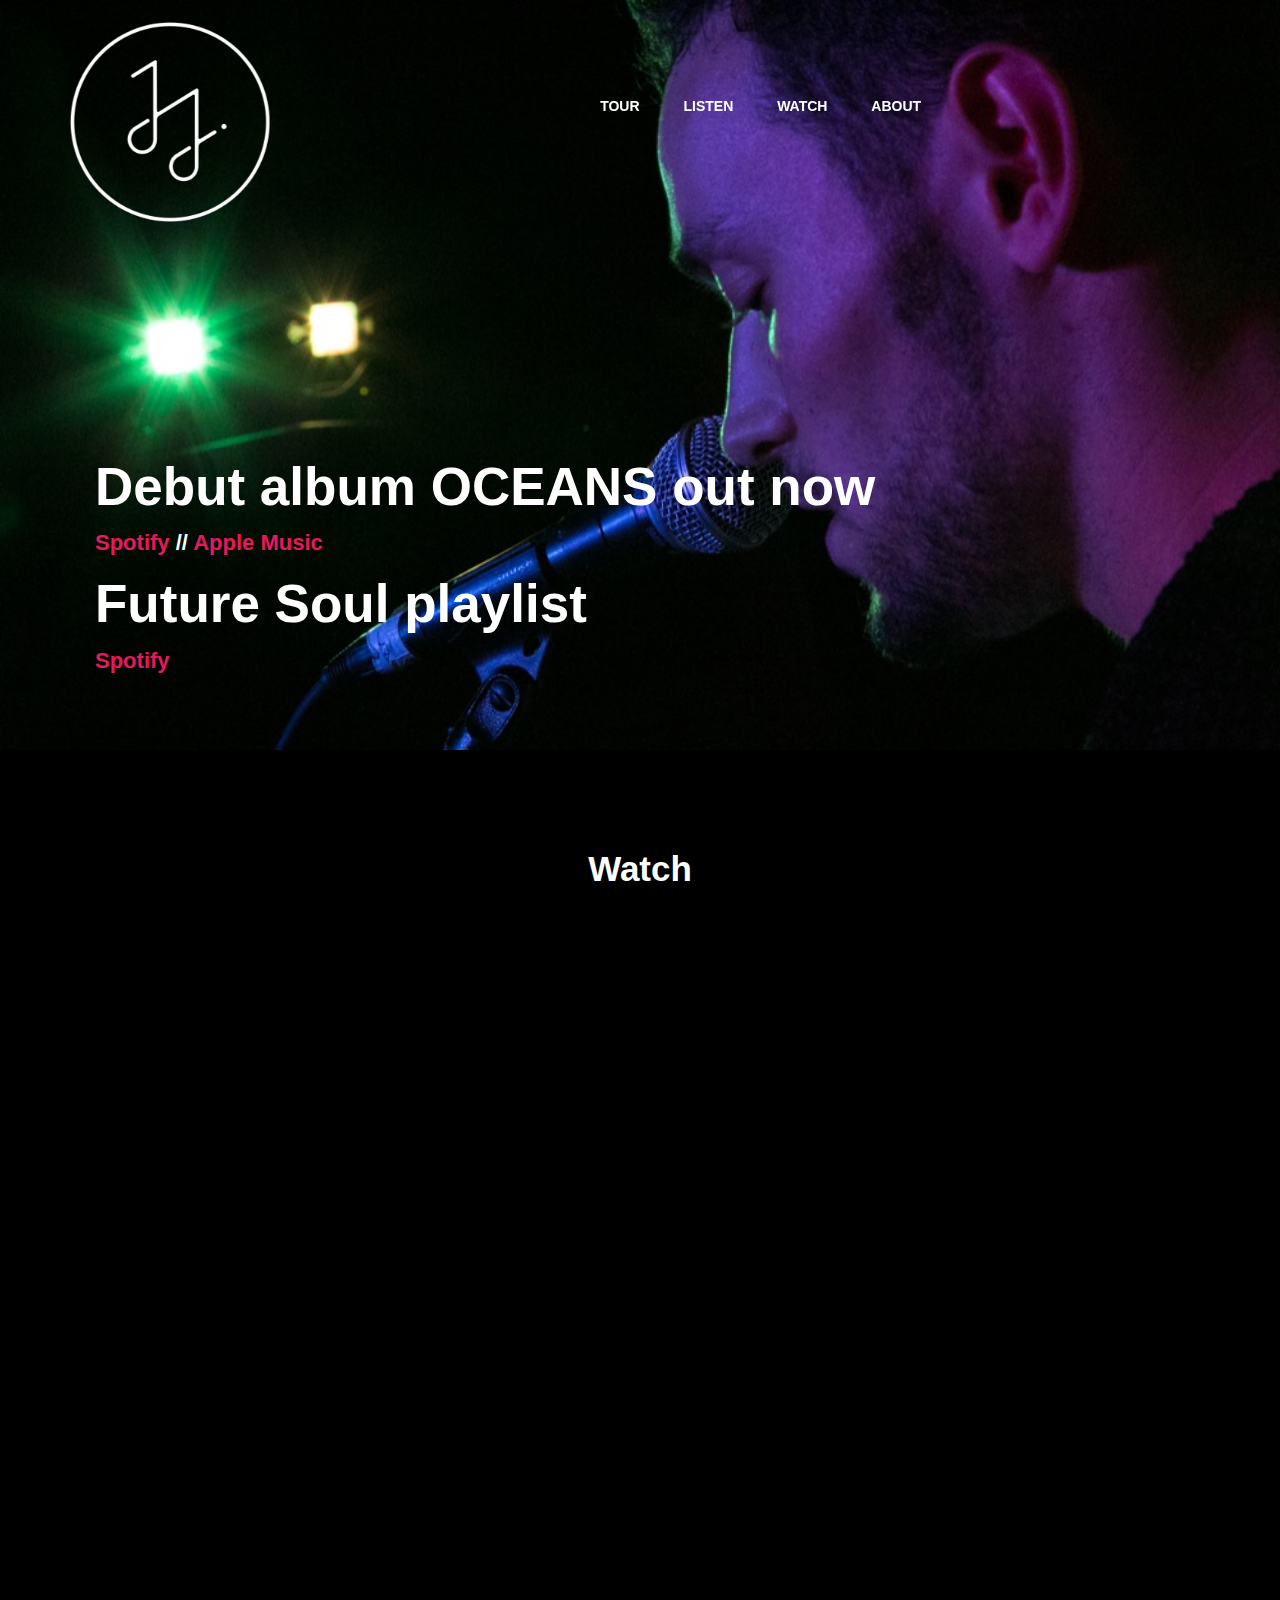
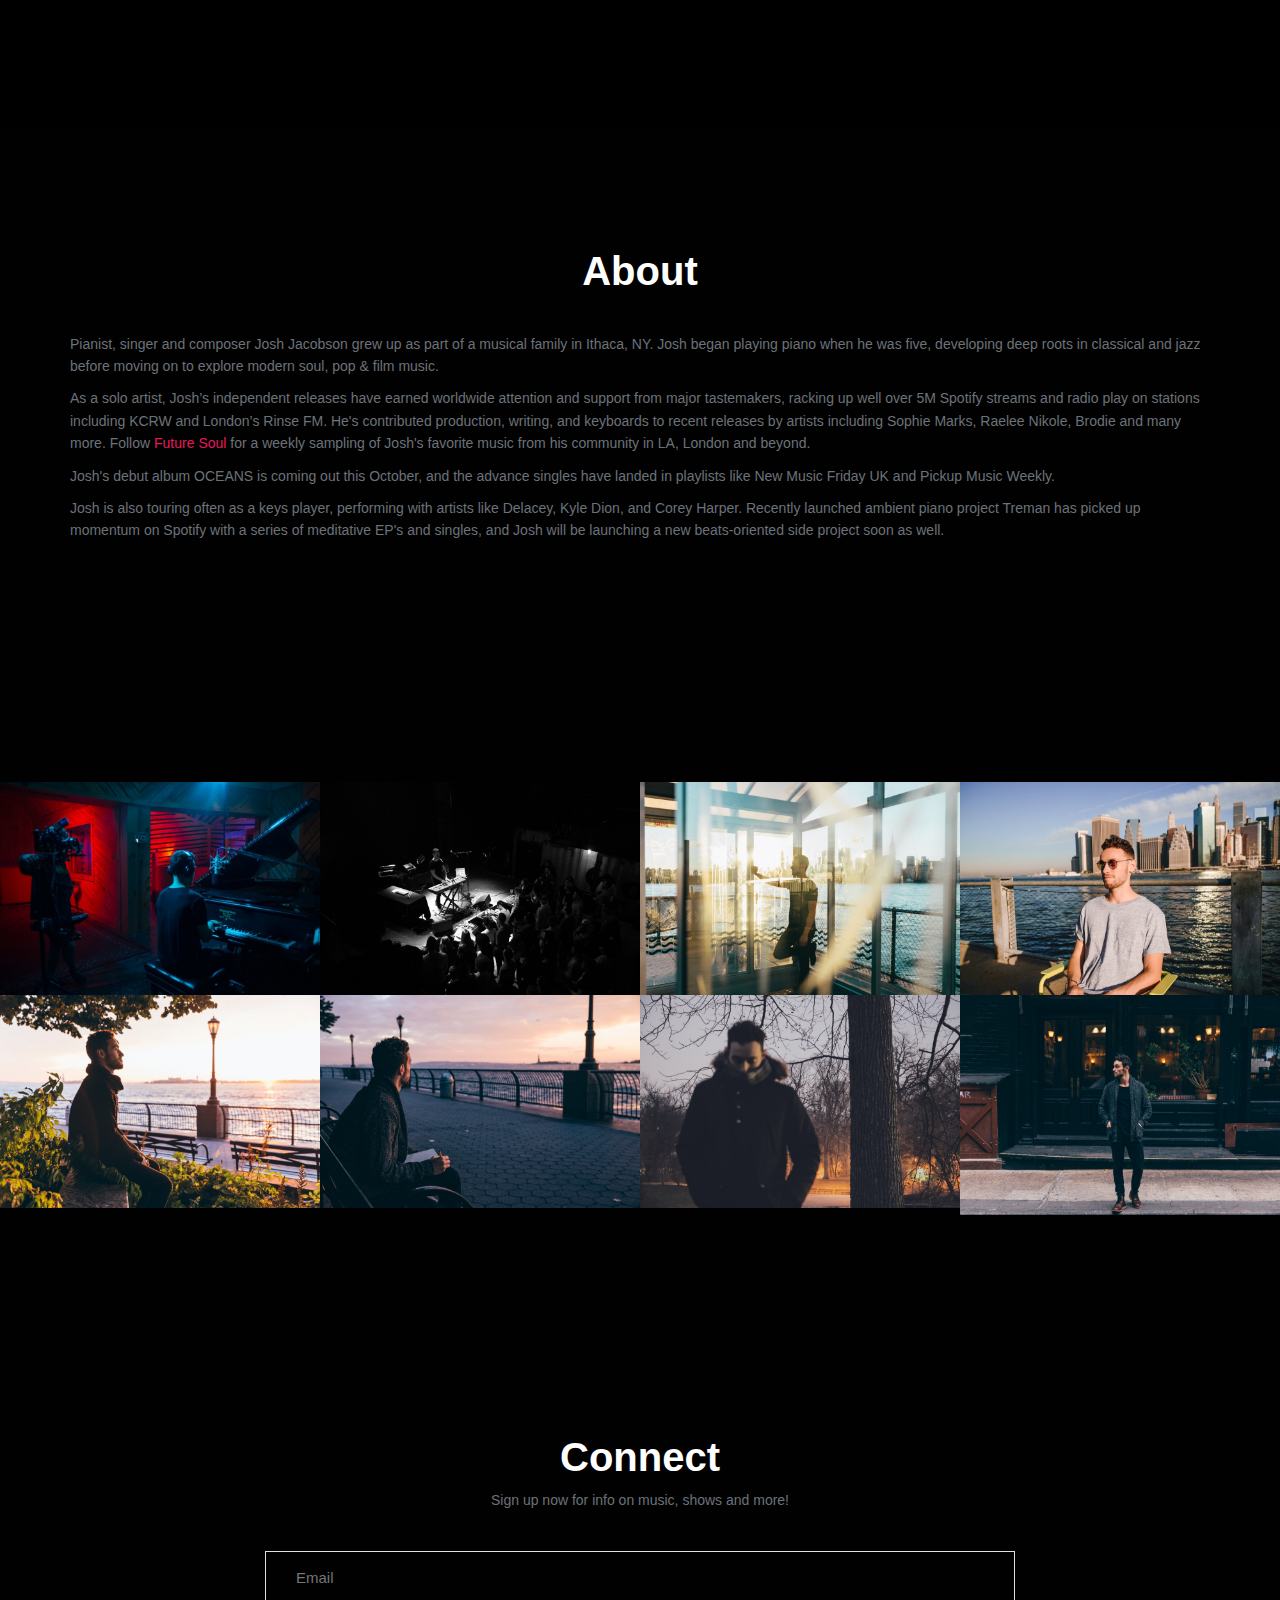
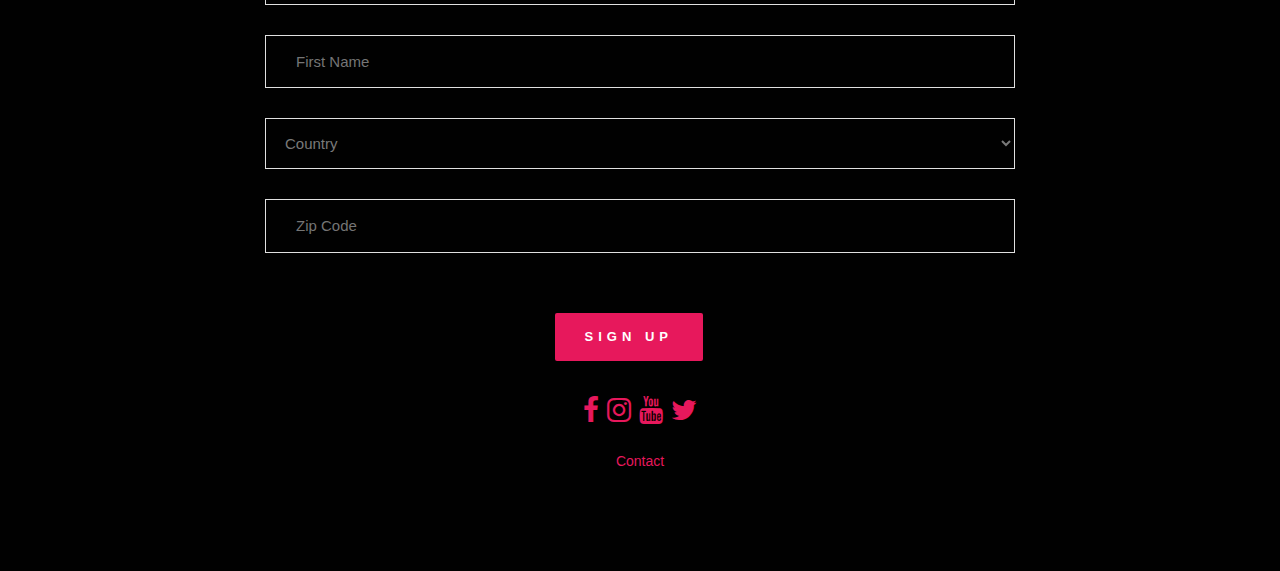
<file: index.html>
<!doctype html>
<!--[if lt IE 7]>      <html class="no-js lt-ie9 lt-ie8 lt-ie7" lang=""> <![endif]-->
<!--[if IE 7]>         <html class="no-js lt-ie9 lt-ie8" lang=""> <![endif]-->
<!--[if IE 8]>         <html class="no-js lt-ie9" lang=""> <![endif]-->
<!--[if gt IE 8]><!-->
<html class="no-js" lang="">
<!--<![endif]-->

<head>
<meta charset="utf-8">
<meta name="description" content="">
<meta name="author" content="Josh Jacobson">
<meta name="viewport" content="width=device-width, initial-scale=1">
<title>Josh Jacobson</title> <link rel="stylesheet" href="css/bootstrap.min.css">
<link rel="stylesheet" href="css/flexslider.css">
<link rel="stylesheet" href="css/jquery.fancybox.css">
<link rel="stylesheet" href="css/main.css">
<link rel="stylesheet" href="css/responsive.css">
<link rel="stylesheet" href="css/font-icon.css">
<link rel="stylesheet" href="css/animate.min.css">
<link rel="stylesheet" href="https://maxcdn.bootstrapcdn.com/font-awesome/4.4.0/css/font-awesome.min.css">
<!-- Facebook Pixel Code -->
<script>
  !function(f,b,e,v,n,t,s)
  {if(f.fbq)return;n=f.fbq=function(){n.callMethod?
  n.callMethod.apply(n,arguments):n.queue.push(arguments)};
  if(!f._fbq)f._fbq=n;n.push=n;n.loaded=!0;n.version='2.0';
  n.queue=[];t=b.createElement(e);t.async=!0;
  t.src=v;s=b.getElementsByTagName(e)[0];
  s.parentNode.insertBefore(t,s)}(window, document,'script',
  'https://connect.facebook.net/en_US/fbevents.js');
  fbq('init', '1775821562647595');
  fbq('track', 'PageView');
</script>
<noscript><img height="1" width="1" style="display:none"
  src="https://www.facebook.com/tr?id=1775821562647595&ev=PageView&noscript=1"
/></noscript>
<!-- End Facebook Pixel Code -->
</head>

<body>
<!-- header section -->
<section class="banner" role="banner" id="banner">
  <header id="header">
    <div class="header-content clearfix">
      <span class="logo"><a href="index.html"><img id="logo-image" src="images/logo.png"></a></span>
      <nav class="navigation" role="navigation">
        <ul class="primary-nav">
          <li><a href="tour.html">Tour</a></li>
          <li><a href="#banner">Listen</a></li>
          <li><a href="#watch">Watch</a></li>
          <li><a href="#about">About</a></li>
          <li><iframe align="middle" class="spotify-follow-widget" src="https://open.spotify.com/follow/1/?uri=spotify:artist:3KpCBwmIHMdBD3GzV1xNtE&size=detail&theme=dark" width="300" height="56" scrolling="no" frameborder="0" style="border:none; overflow:hidden;" allowtransparency="true"></iframe></li>
          <!-- <li><a href="http://facebook.com/joshjacobsonmusic" target="blank"><span class="icon icon-facebook"></span></a></li> -->
          <!-- <li><a href="http://twitter.com/joshjacobsongs" target="blank"><span class="icon icon-twitter"></span></a></li> -->
        </ul>
      </nav>
      <a href="#" class="nav-toggle">Menu<span></span></a> </div>
  </header>
  <!-- banner text -->
  <div class="container">
      <div class="banner-text text-center">
        <h1>Debut album OCEANS out now </h1>
        <p><a href="https://open.spotify.com/album/6eK9HflKl7W6194KvAZ1XC?si=P-pmx0QBRf22wirtU9yXCw">Spotify</a> //
        <a href="https://music.apple.com/us/album/oceans/1482221416">Apple Music</a></p>
        </br>
        <h1>Future Soul playlist</h1>
        <p><a href="https://open.spotify.com/user/joshjacobsonmusic/playlist/5Q3RDgmqchjN1h2vzx8xWw">Spotify</a></p>
      </div>
      <!-- banner text -->
  </div>
</section>
<!-- header section -->

<!-- intro section -->
<section id="watch" class="section intro">
    <div class="text-center">
      <h3>Watch</h3>
      <div class="embedded-video-container">
        <iframe class="embedded-video" src="https://www.youtube.com/embed/1keIhxOk4XE" frameborder="0" allowfullscreen></iframe>
      </div>
    </div>
</section>
<!-- intro section -->

<!-- About section -->
<section id="about" class="section teams">
  <div class="container">
    <div class="section-header">
      <h2 class="wow fadeInDown animated">About</h2>
    </div>
      <p>Pianist, singer and composer Josh Jacobson grew up as part of a musical family in Ithaca, NY. Josh began playing piano when he was five, developing deep roots in classical and jazz before moving on to explore modern soul, pop & film music.</p>
      <p>As a solo artist, Josh’s independent releases have earned worldwide attention and support from major tastemakers, racking up well over 5M Spotify streams and radio play on stations including KCRW and London’s Rinse FM. He's contributed production, writing, and keyboards to recent releases by artists including Sophie Marks, Raelee Nikole, Brodie and many more. Follow <a href="https://open.spotify.com/playlist/5Q3RDgmqchjN1h2vzx8xWw?si=y1MSGA0nSWqTVDzmVe9Mpg">Future Soul</a> for a weekly sampling of Josh's favorite music from his community in LA, London and beyond.</p>
      <p>Josh's debut album OCEANS is coming out this October, and the advance singles have landed in playlists like New Music Friday UK and Pickup Music Weekly.</p>
      <p>Josh is also touring often as a keys player, performing with artists like Delacey, Kyle Dion, and Corey Harper. Recently launched ambient piano project Treman has picked up momentum on Spotify with a series of meditative EP's and singles, and Josh will be launching a new beats-oriented side project soon as well.</p>
  </div>
 </section>

<!-- gallery section -->
<section id="gallery" class="gallery section">
  <div class="container-fluid">
    <div class="section-header">
                <!-- <h2 class="wow fadeInDown animated">Events</h2> -->
                <!-- <p class="wow fadeInDown animated"></p> -->
            </div>
    <div class="row no-gutter">
      <div class="col-lg-3 col-md-6 col-sm-6 work"> <a href="images/portfolio/01.jpg" class="work-box"> <img src="images/portfolio/01.jpg" alt="">
        <div class="overlay">
          <div class="overlay-caption">
             <p><span class="icon icon-magnifying-glass"></span></p>
          </div>
        </div>
        <!-- overlay -->
        </a> </div>
      <div class="col-lg-3 col-md-6 col-sm-6 work"> <a href="images/portfolio/02.jpg" class="work-box"> <img src="images/portfolio/02.jpg" alt="">
        <div class="overlay">
          <div class="overlay-caption">
            <p><span class="icon icon-magnifying-glass"></span></p>
          </div>
        </div>
        <!-- overlay -->
        </a> </div>
      <div class="col-lg-3 col-md-6 col-sm-6 work"> <a href="images/portfolio/03.jpg" class="work-box"> <img src="images/portfolio/03.jpg" alt="">
        <div class="overlay">
          <div class="overlay-caption">
            <p><span class="icon icon-magnifying-glass"></span></p>
          </div>
        </div>
        <!-- overlay -->
        </a> </div>
      <div class="col-lg-3 col-md-6 col-sm-6 work"> <a href="images/portfolio/04.jpg" class="work-box"> <img src="images/portfolio/04.jpg" alt="">
        <div class="overlay">
          <div class="overlay-caption">
            <p><span class="icon icon-magnifying-glass"></span></p>
          </div>
        </div>
        <!-- overlay -->
        </a> </div>
      <div class="col-lg-3 col-md-6 col-sm-6 work"> <a href="images/portfolio/05.jpg" class="work-box"> <img src="images/portfolio/05.jpg" alt="">
        <div class="overlay">
          <div class="overlay-caption">
            <p><span class="icon icon-magnifying-glass"></span></p>
          </div>
        </div>
        <!-- overlay -->
        </a> </div>
      <div class="col-lg-3 col-md-6 col-sm-6 work"> <a href="images/portfolio/06.jpg" class="work-box"> <img src="images/portfolio/06.jpg" alt="">
        <div class="overlay">
          <div class="overlay-caption">
            <p><span class="icon icon-magnifying-glass"></span></p>
          </div>
        </div>
        <!-- overlay -->
        </a> </div>
      <div class="col-lg-3 col-md-6 col-sm-6 work"> <a href="images/portfolio/07.jpg" class="work-box"> <img src="images/portfolio/07.jpg" alt="">
        <div class="overlay">
          <div class="overlay-caption">
            <p><span class="icon icon-magnifying-glass"></span></p>
          </div>
        </div>
        <!-- overlay -->
        </a> </div>
      <div class="col-lg-3 col-md-6 col-sm-6 work"> <a href="images/portfolio/08.jpg" class="work-box"> <img src="images/portfolio/08.jpg" alt="">
        <div class="overlay">
          <div class="overlay-caption">
             <p><span class="icon icon-magnifying-glass"></span></p>
          </div>
        </div>
        <!-- overlay -->
        </a> </div>
    </div>
  </div>
</section>
<!-- gallery section -->

<!-- Connect section -->
<section id="connect" class="section">
  <div class="container">
      <div class="section-header">
                <h2 class="wow fadeInDown animated">Connect</h2>
                <p class="wow fadeInDown animated">Sign up now for info on music, shows and more!</p>
            </div>
    <div class="row">
      <div class="col-md-8 col-md-offset-2 signupForm">

      <!-- Begin MailChimp Signup Form -->
      <div id="mc_embed_signup">
      <form action="//joshjacobsonmusic.us8.list-manage.com/subscribe/post?u=41730c1c6725f2bd0126f84e6&amp;id=8e98f0364d" method="post" id="mc-embedded-subscribe-form" name="mc-embedded-subscribe-form" class="validate" target="_blank" novalidate>
          <div id="mc_embed_signup_scroll">
      <div class="mc-field-group">
        <input type="email" value="" placeholder="Email" name="EMAIL" class="required email col-xs-12 col-sm-12 col-md-12 col-lg-12" id="mce-EMAIL">
      </div>
      <div class="mc-field-group">
        <input type="text" placeholder="First Name" value="" name="FNAME" class="col-xs-12 col-sm-12 col-md-12 col-lg-12" id="mce-FNAME">
      </div>
      <div class="mc-field-group">
        <select name="COUNTRY" class="col-xs-12 col-sm-12 col-md-12 col-lg-12" id="mce-COUNTRY">
        <option value="">Country</option>
        <option value="United States of America">United States of America</option>
      <option value="Aaland Islands">Aaland Islands</option>
      <option value="Afghanistan">Afghanistan</option>
      <option value="Albania">Albania</option>
      <option value="Algeria">Algeria</option>
      <option value="American Samoa">American Samoa</option>
      <option value="Andorra">Andorra</option>
      <option value="Angola">Angola</option>
      <option value="Anguilla">Anguilla</option>
      <option value="Antarctica">Antarctica</option>
      <option value="Antigua And Barbuda">Antigua And Barbuda</option>
      <option value="Argentina">Argentina</option>
      <option value="Armenia">Armenia</option>
      <option value="Aruba">Aruba</option>
      <option value="Australia">Australia</option>
      <option value="Austria">Austria</option>
      <option value="Azerbaijan">Azerbaijan</option>
      <option value="Bahamas">Bahamas</option>
      <option value="Bahrain">Bahrain</option>
      <option value="Bangladesh">Bangladesh</option>
      <option value="Barbados">Barbados</option>
      <option value="Belarus">Belarus</option>
      <option value="Belgium">Belgium</option>
      <option value="Belize">Belize</option>
      <option value="Benin">Benin</option>
      <option value="Bermuda">Bermuda</option>
      <option value="Bhutan">Bhutan</option>
      <option value="Bolivia">Bolivia</option>
      <option value="Bonaire, Saint Eustatius and Saba">Bonaire, Saint Eustatius and Saba</option>
      <option value="Bosnia and Herzegovina">Bosnia and Herzegovina</option>
      <option value="Botswana">Botswana</option>
      <option value="Bouvet Island">Bouvet Island</option>
      <option value="Brazil">Brazil</option>
      <option value="British Indian Ocean Territory">British Indian Ocean Territory</option>
      <option value="Brunei Darussalam">Brunei Darussalam</option>
      <option value="Bulgaria">Bulgaria</option>
      <option value="Burkina Faso">Burkina Faso</option>
      <option value="Burundi">Burundi</option>
      <option value="Cambodia">Cambodia</option>
      <option value="Cameroon">Cameroon</option>
      <option value="Canada">Canada</option>
      <option value="Cape Verde">Cape Verde</option>
      <option value="Cayman Islands">Cayman Islands</option>
      <option value="Central African Republic">Central African Republic</option>
      <option value="Chad">Chad</option>
      <option value="Chile">Chile</option>
      <option value="China">China</option>
      <option value="Christmas Island">Christmas Island</option>
      <option value="Cocos (Keeling) Islands">Cocos (Keeling) Islands</option>
      <option value="Colombia">Colombia</option>
      <option value="Comoros">Comoros</option>
      <option value="Congo">Congo</option>
      <option value="Cook Islands">Cook Islands</option>
      <option value="Costa Rica">Costa Rica</option>
      <option value="Cote D'Ivoire">Cote D'Ivoire</option>
      <option value="Croatia">Croatia</option>
      <option value="Cuba">Cuba</option>
      <option value="Curacao">Curacao</option>
      <option value="Cyprus">Cyprus</option>
      <option value="Czech Republic">Czech Republic</option>
      <option value="Democratic Republic of the Congo">Democratic Republic of the Congo</option>
      <option value="Denmark">Denmark</option>
      <option value="Djibouti">Djibouti</option>
      <option value="Dominica">Dominica</option>
      <option value="Dominican Republic">Dominican Republic</option>
      <option value="Ecuador">Ecuador</option>
      <option value="Egypt">Egypt</option>
      <option value="El Salvador">El Salvador</option>
      <option value="Equatorial Guinea">Equatorial Guinea</option>
      <option value="Eritrea">Eritrea</option>
      <option value="Estonia">Estonia</option>
      <option value="Ethiopia">Ethiopia</option>
      <option value="Falkland Islands">Falkland Islands</option>
      <option value="Faroe Islands">Faroe Islands</option>
      <option value="Fiji">Fiji</option>
      <option value="Finland">Finland</option>
      <option value="France">France</option>
      <option value="French Guiana">French Guiana</option>
      <option value="French Polynesia">French Polynesia</option>
      <option value="French Southern Territories">French Southern Territories</option>
      <option value="Gabon">Gabon</option>
      <option value="Gambia">Gambia</option>
      <option value="Georgia">Georgia</option>
      <option value="Germany">Germany</option>
      <option value="Ghana">Ghana</option>
      <option value="Gibraltar">Gibraltar</option>
      <option value="Greece">Greece</option>
      <option value="Greenland">Greenland</option>
      <option value="Grenada">Grenada</option>
      <option value="Guadeloupe">Guadeloupe</option>
      <option value="Guam">Guam</option>
      <option value="Guatemala">Guatemala</option>
      <option value="Guernsey">Guernsey</option>
      <option value="Guinea">Guinea</option>
      <option value="Guinea-Bissau">Guinea-Bissau</option>
      <option value="Guyana">Guyana</option>
      <option value="Haiti">Haiti</option>
      <option value="Heard and Mc Donald Islands">Heard and Mc Donald Islands</option>
      <option value="Honduras">Honduras</option>
      <option value="Hong Kong">Hong Kong</option>
      <option value="Hungary">Hungary</option>
      <option value="Iceland">Iceland</option>
      <option value="India">India</option>
      <option value="Indonesia">Indonesia</option>
      <option value="Iran">Iran</option>
      <option value="Iraq">Iraq</option>
      <option value="Ireland">Ireland</option>
      <option value="Isle of Man">Isle of Man</option>
      <option value="Israel">Israel</option>
      <option value="Italy">Italy</option>
      <option value="Jamaica">Jamaica</option>
      <option value="Japan">Japan</option>
      <option value="Jersey  (Channel Islands)">Jersey  (Channel Islands)</option>
      <option value="Jordan">Jordan</option>
      <option value="Kazakhstan">Kazakhstan</option>
      <option value="Kenya">Kenya</option>
      <option value="Kiribati">Kiribati</option>
      <option value="Kuwait">Kuwait</option>
      <option value="Kyrgyzstan">Kyrgyzstan</option>
      <option value="Lao People's Democratic Republic">Lao People's Democratic Republic</option>
      <option value="Latvia">Latvia</option>
      <option value="Lebanon">Lebanon</option>
      <option value="Lesotho">Lesotho</option>
      <option value="Liberia">Liberia</option>
      <option value="Libya">Libya</option>
      <option value="Liechtenstein">Liechtenstein</option>
      <option value="Lithuania">Lithuania</option>
      <option value="Luxembourg">Luxembourg</option>
      <option value="Macau">Macau</option>
      <option value="Macedonia">Macedonia</option>
      <option value="Madagascar">Madagascar</option>
      <option value="Malawi">Malawi</option>
      <option value="Malaysia">Malaysia</option>
      <option value="Maldives">Maldives</option>
      <option value="Mali">Mali</option>
      <option value="Malta">Malta</option>
      <option value="Marshall Islands">Marshall Islands</option>
      <option value="Martinique">Martinique</option>
      <option value="Mauritania">Mauritania</option>
      <option value="Mauritius">Mauritius</option>
      <option value="Mayotte">Mayotte</option>
      <option value="Mexico">Mexico</option>
      <option value="Micronesia, Federated States of">Micronesia, Federated States of</option>
      <option value="Moldova, Republic of">Moldova, Republic of</option>
      <option value="Monaco">Monaco</option>
      <option value="Mongolia">Mongolia</option>
      <option value="Montenegro">Montenegro</option>
      <option value="Montserrat">Montserrat</option>
      <option value="Morocco">Morocco</option>
      <option value="Mozambique">Mozambique</option>
      <option value="Myanmar">Myanmar</option>
      <option value="Namibia">Namibia</option>
      <option value="Nauru">Nauru</option>
      <option value="Nepal">Nepal</option>
      <option value="Netherlands">Netherlands</option>
      <option value="Netherlands Antilles">Netherlands Antilles</option>
      <option value="New Caledonia">New Caledonia</option>
      <option value="New Zealand">New Zealand</option>
      <option value="Nicaragua">Nicaragua</option>
      <option value="Niger">Niger</option>
      <option value="Nigeria">Nigeria</option>
      <option value="Niue">Niue</option>
      <option value="Norfolk Island">Norfolk Island</option>
      <option value="North Korea">North Korea</option>
      <option value="Northern Mariana Islands">Northern Mariana Islands</option>
      <option value="Norway">Norway</option>
      <option value="Oman">Oman</option>
      <option value="Pakistan">Pakistan</option>
      <option value="Palau">Palau</option>
      <option value="Palestine">Palestine</option>
      <option value="Panama">Panama</option>
      <option value="Papua New Guinea">Papua New Guinea</option>
      <option value="Paraguay">Paraguay</option>
      <option value="Peru">Peru</option>
      <option value="Philippines">Philippines</option>
      <option value="Pitcairn">Pitcairn</option>
      <option value="Poland">Poland</option>
      <option value="Portugal">Portugal</option>
      <option value="Puerto Rico">Puerto Rico</option>
      <option value="Qatar">Qatar</option>
      <option value="Republic of Kosovo">Republic of Kosovo</option>
      <option value="Reunion">Reunion</option>
      <option value="Romania">Romania</option>
      <option value="Russia">Russia</option>
      <option value="Rwanda">Rwanda</option>
      <option value="Saint Kitts and Nevis">Saint Kitts and Nevis</option>
      <option value="Saint Lucia">Saint Lucia</option>
      <option value="Saint Martin">Saint Martin</option>
      <option value="Saint Vincent and the Grenadines">Saint Vincent and the Grenadines</option>
      <option value="Samoa (Independent)">Samoa (Independent)</option>
      <option value="San Marino">San Marino</option>
      <option value="Sao Tome and Principe">Sao Tome and Principe</option>
      <option value="Saudi Arabia">Saudi Arabia</option>
      <option value="Senegal">Senegal</option>
      <option value="Serbia">Serbia</option>
      <option value="Seychelles">Seychelles</option>
      <option value="Sierra Leone">Sierra Leone</option>
      <option value="Singapore">Singapore</option>
      <option value="Sint Maarten">Sint Maarten</option>
      <option value="Slovakia">Slovakia</option>
      <option value="Slovenia">Slovenia</option>
      <option value="Solomon Islands">Solomon Islands</option>
      <option value="Somalia">Somalia</option>
      <option value="South Africa">South Africa</option>
      <option value="South Georgia and the South Sandwich Islands">South Georgia and the South Sandwich Islands</option>
      <option value="South Korea">South Korea</option>
      <option value="South Sudan">South Sudan</option>
      <option value="Spain">Spain</option>
      <option value="Sri Lanka">Sri Lanka</option>
      <option value="St. Helena">St. Helena</option>
      <option value="St. Pierre and Miquelon">St. Pierre and Miquelon</option>
      <option value="Sudan">Sudan</option>
      <option value="Suriname">Suriname</option>
      <option value="Svalbard and Jan Mayen Islands">Svalbard and Jan Mayen Islands</option>
      <option value="Swaziland">Swaziland</option>
      <option value="Sweden">Sweden</option>
      <option value="Switzerland">Switzerland</option>
      <option value="Syria">Syria</option>
      <option value="Taiwan">Taiwan</option>
      <option value="Tajikistan">Tajikistan</option>
      <option value="Tanzania">Tanzania</option>
      <option value="Thailand">Thailand</option>
      <option value="Timor-Leste">Timor-Leste</option>
      <option value="Togo">Togo</option>
      <option value="Tokelau">Tokelau</option>
      <option value="Tonga">Tonga</option>
      <option value="Trinidad and Tobago">Trinidad and Tobago</option>
      <option value="Tunisia">Tunisia</option>
      <option value="Turkey">Turkey</option>
      <option value="Turkmenistan">Turkmenistan</option>
      <option value="Turks &amp; Caicos Islands">Turks &amp; Caicos Islands</option>
      <option value="Turks and Caicos Islands">Turks and Caicos Islands</option>
      <option value="Tuvalu">Tuvalu</option>
      <option value="Uganda">Uganda</option>
      <option value="Ukraine">Ukraine</option>
      <option value="United Arab Emirates">United Arab Emirates</option>
      <option value="United Kingdom">United Kingdom</option>
      <option value="Uruguay">Uruguay</option>
      <option value="USA Minor Outlying Islands">USA Minor Outlying Islands</option>
      <option value="Uzbekistan">Uzbekistan</option>
      <option value="Vanuatu">Vanuatu</option>
      <option value="Vatican City State (Holy See)">Vatican City State (Holy See)</option>
      <option value="Venezuela">Venezuela</option>
      <option value="Vietnam">Vietnam</option>
      <option value="Virgin Islands (British)">Virgin Islands (British)</option>
      <option value="Virgin Islands (U.S.)">Virgin Islands (U.S.)</option>
      <option value="Wallis and Futuna Islands">Wallis and Futuna Islands</option>
      <option value="Western Sahara">Western Sahara</option>
      <option value="Yemen">Yemen</option>
      <option value="Zambia">Zambia</option>
      <option value="Zimbabwe">Zimbabwe</option>

        </select>
      </div>
      <div class="mc-field-group">
        <input type="text" placeholder="Zip Code" value="" name="ZIPCODE" class="col-xs-12 col-sm-12 col-md-12 col-lg-12" id="mce-ZIPCODE">
      </div>
        <div id="mce-responses" class="clear">
          <div class="response" id="mce-error-response" style="display:none"></div>
          <div class="response" id="mce-success-response" style="display:none"></div>
        </div>    <!-- real people should not fill this in and expect good things - do not remove this or risk form bot signups-->
          <div style="position: absolute; left: -5000px;" aria-hidden="true"><input type="text" name="b_41730c1c6725f2bd0126f84e6_8e98f0364d" tabindex="-1" value=""></div>
          <div class="clear"><input type="submit" value="Sign Up" name="subscribe" class="submitBnt" id="mc-embedded-subscribe" class="button"></div>
          </div>
      </form>
      </div>

      <!--End mc_embed_signup-->

      <div class="social-follow-icons">
        <!-- <li><a href="https://open.spotify.com/artist/3KpCBwmIHMdBD3GzV1xNtE" target="blank"><i class="fa fa-spotify"></i></a></li> -->
        <!-- <li><a href="https://itunes.apple.com/us/artist/josh-jacobson/id364304039" target="itunes_store"><i class="fa fa-apple"></i></a> -->
        <li><a href="http://facebook.com/joshjacobsonmusic" target="blank"><i class="fa fa-facebook"></i></a></li>
        <li><a href="http://instagram.com/joshjacobsongs" target="blank"><i class="fa fa-instagram"></i></a></li>
        <li><a href="https://www.youtube.com/joshjacobsongs" target="blank"><i class="fa fa-youtube"></i></a></li>
        <li><a href="http://twitter.com/joshjacobsongs" target="blank"><i class="fa fa-twitter"></i></a></li>
      </div>
      <div class="text-center">
        </br>
        <a href="mailto:joshjacobsonmusic@gmail.com">Contact</a>
        </br>
      </div>
    </div>
  </div>
</section>
<!-- Connect section -->

<!-- Footer section -->
<footer class="footer">
  <div class="container-fluid">
  </div>
</footer>
<!-- Footer section -->

<!-- JS FILES -->
<script src="https://ajax.googleapis.com/ajax/libs/jquery/1.11.3/jquery.min.js"></script>
<script src="js/bootstrap.min.js"></script>
<script src="js/jquery.flexslider-min.js"></script>
<script src="js/jquery.fancybox.pack.js"></script>
<script src="js/retina.min.js"></script>
<script src="js/modernizr.js"></script>
<script src="js/main.js"></script>
<script>!function(){var e=document.createElement("script");e.type="text/javascript",e.async=!0,e.src="//sd.toneden.io/production/lasso.loader.js";var o=document.getElementsByTagName("script")[0];o.parentNode.insertBefore(e,o)}(),window.LassoReady=window.LassoReady||[],window.LassoReady.push(function(){window.Lasso.configure({user_id:207046})});</script>
</body>
</html>
</file>
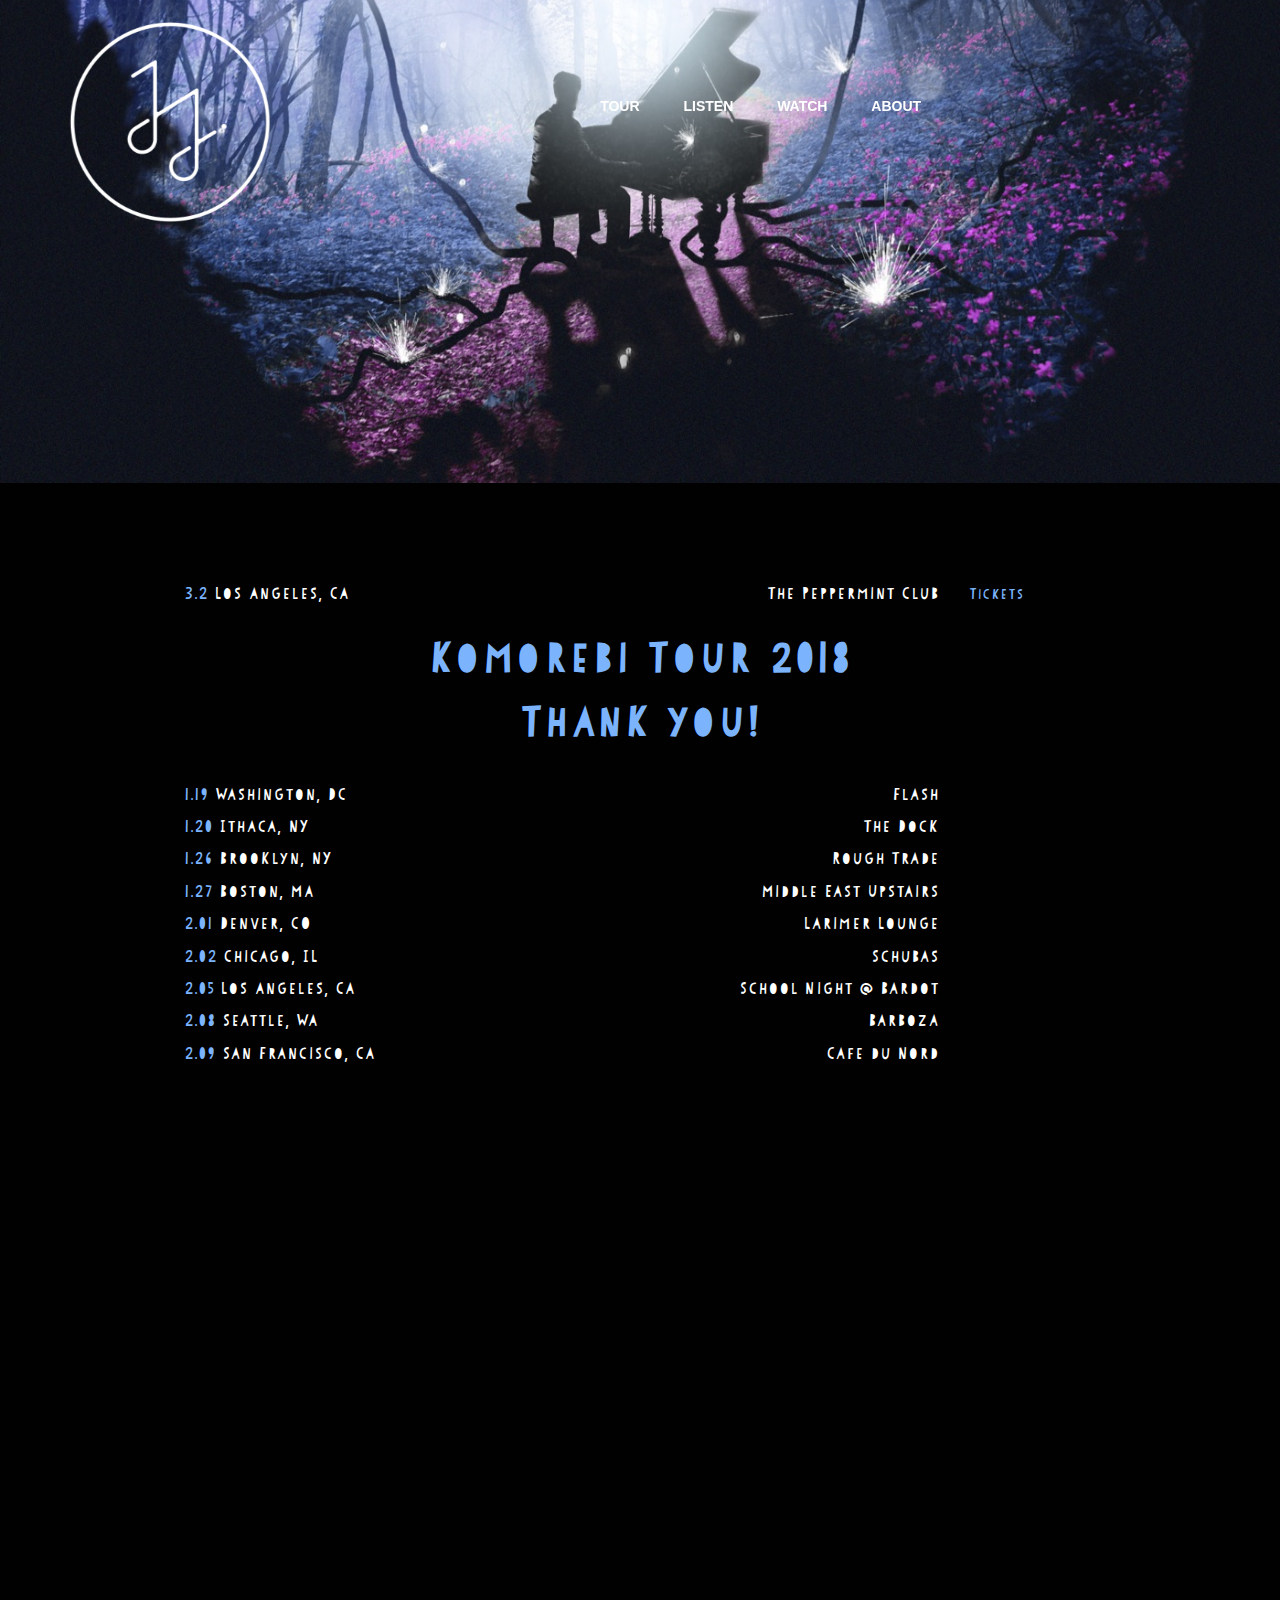
<file: tour.html>
<!doctype html>
<!--[if lt IE 7]>      <html class="no-js lt-ie9 lt-ie8 lt-ie7" lang=""> <![endif]-->
<!--[if IE 7]>         <html class="no-js lt-ie9 lt-ie8" lang=""> <![endif]-->
<!--[if IE 8]>         <html class="no-js lt-ie9" lang=""> <![endif]-->
<!--[if gt IE 8]><!-->
<html class="no-js" lang="">
<!--<![endif]-->

<head>
<meta charset="utf-8">
<meta name="description" content="">
<meta name="author" content="Josh Jacobson">
<meta name="viewport" content="width=device-width, initial-scale=1">
<title>Tour</title> <link rel="stylesheet" href="css/bootstrap.min.css">
<link rel="stylesheet" href="css/flexslider.css">
<link rel="stylesheet" href="css/jquery.fancybox.css">
<link rel="stylesheet" href="css/main.css">
<link rel="stylesheet" href="css/responsive.css">
<link rel="stylesheet" href="css/font-icon.css">
<link rel="stylesheet" href="css/font-papercute.css">
<link rel="stylesheet" href="css/animate.min.css">
<link rel="stylesheet" href="https://maxcdn.bootstrapcdn.com/font-awesome/4.4.0/css/font-awesome.min.css">
<!-- Facebook Pixel Code -->
<script>
  !function(f,b,e,v,n,t,s)
  {if(f.fbq)return;n=f.fbq=function(){n.callMethod?
  n.callMethod.apply(n,arguments):n.queue.push(arguments)};
  if(!f._fbq)f._fbq=n;n.push=n;n.loaded=!0;n.version='2.0';
  n.queue=[];t=b.createElement(e);t.async=!0;
  t.src=v;s=b.getElementsByTagName(e)[0];
  s.parentNode.insertBefore(t,s)}(window, document,'script',
  'https://connect.facebook.net/en_US/fbevents.js');
  fbq('init', '1775821562647595');
  fbq('track', 'PageView');
</script>
<noscript><img height="1" width="1" style="display:none"
  src="https://www.facebook.com/tr?id=1775821562647595&ev=PageView&noscript=1"
/></noscript>
<!-- End Facebook Pixel Code -->
</head>

<body>
<!-- header section -->
<section class="banner tour-banner" role="banner" id="banner">
  <header id="header">
    <div class="header-content clearfix">
      <span class="logo"><a href="index.html"><img id="logo-image" src="images/logo.png"></a></span>
      <nav class="navigation" role="navigation">
        <ul class="primary-nav">
          <li><a href="tour.html">Tour</a></li>
          <li><a href="index.html#banner">Listen</a></li>
          <li><a href="index.html#watch">Watch</a></li>
          <li><a href="index.html#about">About</a></li>
          <li><iframe align="middle" class="spotify-follow-widget" src="https://open.spotify.com/follow/1/?uri=spotify:artist:3KpCBwmIHMdBD3GzV1xNtE&size=detail&theme=dark" width="300" height="56" scrolling="no" frameborder="0" style="border:none; overflow:hidden;" allowtransparency="true"></iframe></li>
          <!-- <li><a href="http://facebook.com/joshjacobsonmusic" target="blank"><span class="icon icon-facebook"></span></a></li> -->
          <!-- <li><a href="http://twitter.com/joshjacobsongs" target="blank"><span class="icon icon-twitter"></span></a></li> -->
        </ul>
      </nav>
      <a href="#" class="nav-toggle">Menu<span></span></a> </div>
  </header>
  <!-- banner text -->
  <div class="container">
    <div class="banner-text text-center">
    <!-- banner text -->
    </div>
  </div>
</section>
<!-- header section -->

<!-- Tour section -->
<section id="tour" class="section tour">
  <div class="container">
    <center>
      <div class="tour-container">
        <div class="row">
          <div class="col-xs-6 text-align-left tour-text">
            <p><span class="blue">3.2</span> Los Angeles, CA</p>
          </div>
          <div class="col-xs-4 text-align-right tour-text">
            <p>The Peppermint Club</p>
          </div>
          <div class="col-xs-1 text-align-right ticket-links">
            <p><a href="https://www.eventbrite.com/e/josh-jacobson-at-the-peppermint-club-tickets-42941172202">Tickets</a></p>
          </div>
        </div>
      <div class="section-header">
        <h2 class="tour-title wow fadeInDown animated">Komorebi Tour 2018</h2>
        <h2 class="tour-title">Thank you!</h2>
      </div>
        <div class="row">
          <div class="col-xs-6 text-align-left tour-text">
            <p><span class="blue">1.19</span> Washington, DC</p>
          </div>
          <div class="col-xs-4 text-align-right tour-text">
            <p>Flash</p>
          </div>
        </div>
        <div class="row">
          <div class="col-xs-6 text-align-left tour-text">
            <p><span class="blue">1.20</span> Ithaca, NY</p>
          </div>
          <div class="col-xs-4 text-align-right tour-text">
            <p>The Dock</p>
          </div>
        </div>
        <div class="row">
          <div class="col-xs-6 text-align-left tour-text">
            <p><span class="blue">1.26</span> Brooklyn, NY</p>
          </div>
          <div class="col-xs-4 text-align-right tour-text">
            <p>Rough Trade</p>
          </div>
        </div>
        <div class="row">
          <div class="col-xs-6 text-align-left tour-text">
            <p><span class="blue">1.27</span> Boston, MA</p>
          </div>
          <div class="col-xs-4 text-align-right tour-text">
            <p>Middle East Upstairs</p>
          </div>
        </div>
        <div class="row">
          <div class="col-xs-6 text-align-left tour-text">
            <p><span class="blue">2.01</span> Denver, CO</p>
          </div>
          <div class="col-xs-4 text-align-right tour-text">
            <p>Larimer Lounge</p>
          </div>
        </div>
        <div class="row">
          <div class="col-xs-6 text-align-left tour-text">
            <p><span class="blue">2.02</span> Chicago, IL</p>
          </div>
          <div class="col-xs-4 text-align-right tour-text">
            <p>Schubas</p>
          </div>
        </div>
        <div class="row">
          <div class="col-xs-6 text-align-left tour-text">
            <p><span class="blue">2.05</span> Los Angeles, CA</p>
          </div>
          <div class="col-xs-4 text-align-right tour-text">
            <p>School Night @ Bardot</p>
          </div>
        </div>
        <div class="row">
          <div class="col-xs-6 text-align-left tour-text">
            <p><span class="blue">2.08</span> Seattle, WA</p>
          </div>
          <div class="col-xs-4 text-align-right tour-text">
            <p>Barboza</p>
          </div>
        </div>
        <div class="row">
          <div class="col-xs-6 text-align-left tour-text">
            <p><span class="blue">2.09</span> San Francisco, CA</p>
          </div>
          <div class="col-xs-4 text-align-right tour-text">
            <p>Cafe du Nord</p>
          </div>
        </div>
        </br>
      <div class="embedded-video-container">
        <iframe class="embedded-video" src="https://www.youtube.com/embed/CkhOf3417T0" frameborder="0" allowfullscreen></iframe>
      </div>
    </center>
  </div>
 </section>


<!-- JS FILES -->
<script src="https://ajax.googleapis.com/ajax/libs/jquery/1.11.3/jquery.min.js"></script>
<script src="js/bootstrap.min.js"></script>
<script src="js/jquery.flexslider-min.js"></script>
<script src="js/jquery.fancybox.pack.js"></script>
<script src="js/retina.min.js"></script>
<script src="js/modernizr.js"></script>
<script src="js/main.js"></script>
<script>!function(){var e=document.createElement("script");e.type="text/javascript",e.async=!0,e.src="//sd.toneden.io/production/lasso.loader.js";var o=document.getElementsByTagName("script")[0];o.parentNode.insertBefore(e,o)}(),window.LassoReady=window.LassoReady||[],window.LassoReady.push(function(){window.Lasso.configure({user_id:207046})});</script>
</body>
</html>
</file>
<file: css/main.css>
/* YouTube Embedded Video */
.embedded-video-container {
    position: relative;
    width: 100%;
    height: 0;
    padding-bottom: 56.25%;
}

.embedded-video {
    position: absolute;
    top: 0;
    left: 0;
    width: 100%;
    height: 100%;
}


.spotify-follow-widget {
  padding-left: 30px;
}


.social-follow-icons {
  list-style:none;
  font-size: 28px;
  display: inline;
}

.social-follow-icons li {
  display: inline;
}



/* Typography */

@import url(http://fonts.googleapis.com/css?family=Open%20Sans:300,400,500,600,700);
p {
  font-size: 14px;
  line-height: 22.4px;
  color: #6c7279;
}
h1 {
  font-size: 65px;
  color: #2d3033;
}
h2 {
  font-size: 40px;
  color: #2d3033;
}
h3 {
  font-size: 28px;
  color: #2d3033;
  font-weight: 300;
}
h4 {
  font-size: 22px;
  color: #b1b1b1;
  font-weight: 400;
}
h5 {
  font-size: 14px;
  color: #2d3033;
  font-weight: 700;
}
.btn {
  background-color: #000000;
  color: rgba(255, 255, 255, 0.72);
  font-size: 16px;
  font-weight: 600;
  border: 0;
  -moz-border-radius: 2px;
  -webkit-border-radius: 2px;
  border-radius: 2px;
  display: inline-block;
  border: 1px solid #3a3a3a;
  margin-top: 20px;
}
.btn:hover, .btn:focus {
  background-color: #cd003a;
  color: #fff;
}
.btn-large {
  padding: 15px 40px;
  background: #000000;
}
#map-ovvibaerlay {
    height:400px;
    margin-top:-405px;
    background-color: #010101;
    padding:40px;
    color: #fff;
}
/* ------------------------------------------------------------------------------
  Global Styles
-------------------------------------------------------------------------------*/
a {
  color: #e7185c;
}
a:hover, a:focus {
  text-decoration: none;
  -moz-transition: background-color, color, 0.3s;
  -o-transition: background-color, color, 0.3s;
  -webkit-transition: background-color, color, 0.3s;
  transition: background-color, color, 0.3s;
}
body {
  font-family: "Open Sans", Arial, sans-serif;
  font-weight: 400;
  color: #6c7279;
  background: #010101;
}
ul, ol {
  margin: 0;
  padding: 0;
}
ul li {
  list-style: none;
}
.section {
  padding: 100px 0;
}
.no-padding {
  padding: 0;
}
.no-gutter [class*=col-] {
  padding-right: 0;
  padding-left: 0;
}
.space {
  margin-top: 60px;
}
/* ------------------------------------------------------------------------------
  Header
-------------------------------------------------------------------------------*/
#header {
  position: fixed;
  width: 100%;
  z-index: 999;
  background: transparent;
  min-height: 72px;
}
#header .header-content {
  margin: 0 auto;
  max-width: 1170px;
  padding: 60px 0;
  width: 100%;
  -moz-transition: padding 0.3s;
  -o-transition: padding 0.3s;
  -webkit-transition: padding 0.3s;
  transition: padding 0.3s;
  position: relative;
}
#header .logo {
  width: 100px;
  float: left;
  position: absolute;
  top: 0px;
  bottom: 0px;
  text-align: center;
  padding: 0 15px;
  vertical-align: bottom;
}

#header.fixed .logo a{
  padding-left:40px;
  padding-top: 48%;
}

#header .logo a{
  padding-top: 32%;
  display: inherit;
  color: #ffffff;
}

#header .logo a:hover {
  opacity: 0.5;
  filter: alpha(opacity=50); /* For IE8 and earlier */
}

#logo-image {
  width: 200px;
}

#header.fixed #logo-image {
  position: absolute;
  left: 20px;
  top: 30px;
  width: 15em;
}
#header.fixed {
  background-color: #010101;
  background-color: rgba(0,0,0,0.9);
}
#header.fixed a {
  color: #c3c3c3;
}
#header.fixed .header-content {
  border-bottom: 0;
  padding: 15px 0;
}
#header.fixed .nav-toggle {
  top: 18px;
  color: #000;
}
.navigation.open {
  opacity: 0.92;
  visibility: visible;
  -moz-transition: opacity 0.5s;
  -o-transition: opacity 0.5s;
  -webkit-transition: opacity 0.5s;
  transition: opacity 0.5s;
}
.navigation {
  float: right;
}
.navigation li {
  vertical-align: bottom;
  display: inline-block;
}
.navigation a {
  color: #fff;
  font-size: 14px;
  font-weight: 600;
  margin-left: 40px;
  text-transform: uppercase;
}
.navigation a:hover {
  color: #cd003a !important;
}
.nav-toggle {
  display: none;
  height: 44px;
  overflow: hidden;
  position: fixed;
  right: 5%;
  text-indent: 100%;
  top: 32px;
  white-space: nowrap;
  width: 44px;
  z-index: 99999;
  -moz-transition: all 0.3s;
  -o-transition: all 0.3s;
  -webkit-transition: all 0.3s;
  transition: all 0.3s;
  background: transparent;
}
.nav-toggle:before, .nav-toggle:after {
  border-radius: 50%;
  content: "";
  height: 100%;
  left: 0;
  position: absolute;
  top: 0;
  width: 100%;
  -moz-transform: translateZ(0);
  -ms-transform: translateZ(0);
  -webkit-transform: translateZ(0);
  transform: translateZ(0);
  -moz-backface-visibility: hidden;
  -webkit-backface-visibility: hidden;
  backface-visibility: hidden;
  -moz-transition-property: -moz-transform;
  -o-transition-property: -o-transform;
  -webkit-transition-property: -webkit-transform;
  transition-property: transform;
}
.nav-toggle:before {
  -moz-transform: scale(1);
  -ms-transform: scale(1);
  -webkit-transform: scale(1);
  transform: scale(1);
  -moz-transition-duration: 0.3s;
  -o-transition-duration: 0.3s;
  -webkit-transition-duration: 0.3s;
  transition-duration: 0.3s;
  color: #f05da3;
}
.nav-toggle:after {
  background-color: transparent;
  -moz-transform: scale(0);
  -ms-transform: scale(0);
  -webkit-transform: scale(0);
  transform: scale(0);
  -moz-transition-duration: 0s;
  -o-transition-duration: 0s;
  -webkit-transition-duration: 0s;
  transition-duration: 0s;
  color: #f05da3;
}
.nav-toggle span {
  bottom: auto;
  display: inline-block;
  height: 3px;
  left: 50%;
  position: absolute;
  right: auto;
  top: 50%;
  width: 18px;
  z-index: 10;
  -moz-transform: translateX(-50%) translateY(-50%);
  -ms-transform: translateX(-50%) translateY(-50%);
  -webkit-transform: translateX(-50%) translateY(-50%);
  transform: translateX(-50%) translateY(-50%);
}
.nav-toggle span:before, .nav-toggle span:after {
  background-color: #fff;
  content: "";
  height: 100%;
  position: absolute;
  right: 0;
  top: 0;
  width: 100%;
  -moz-transform: translateZ(0);
  -ms-transform: translateZ(0);
  -webkit-transform: translateZ(0);
  transform: translateZ(0);
  -moz-backface-visibility: hidden;
  -webkit-backface-visibility: hidden;
  backface-visibility: hidden;
  -moz-transition: -moz-transform 0.3s;
  -o-transition: -o-transform 0.3s;
  -webkit-transition: -webkit-transform 0.3s;
  transition: transform 0.3s;
}
.nav-toggle span:before {
  -moz-transform: translateY(-6px) rotate(0deg);
  -ms-transform: translateY(-6px) rotate(0deg);
  -webkit-transform: translateY(-6px) rotate(0deg);
  transform: translateY(-6px) rotate(0deg);
}
.nav-toggle span:after {
  -moz-transform: translateY(6px) rotate(0deg);
  -ms-transform: translateY(6px) rotate(0deg);
  -webkit-transform: translateY(6px) rotate(0deg);
  transform: translateY(6px) rotate(0deg);
}
.nav-toggle.close-nav:before {
  -moz-transform: scale(0);
  -ms-transform: scale(0);
  -webkit-transform: scale(0);
  transform: scale(0);
}
.nav-toggle.close-nav:after {
  -moz-transform: scale(1);
  -ms-transform: scale(1);
  -webkit-transform: scale(1);
  transform: scale(1);
}
.nav-toggle.close-nav span {
  background-color: rgba(255, 255, 255, 0);
}
.nav-toggle.close-nav span:before, .nav-toggle.close-nav span:after {
  background-color: #fff;
}
.nav-toggle.close-nav span:before {
  -moz-transform: translateY(0) rotate(45deg);
  -ms-transform: translateY(0) rotate(45deg);
  -webkit-transform: translateY(0) rotate(45deg);
  transform: translateY(0) rotate(45deg);
}
.nav-toggle.close-nav span:after {
  -moz-transform: translateY(0) rotate(-45deg);
  -ms-transform: translateY(0) rotate(-45deg);
  -webkit-transform: translateY(0) rotate(-45deg);
  transform: translateY(0) rotate(-45deg);
}
/* ------------------------------------------------------------------------------
  Banner
-------------------------------------------------------------------------------*/

.banner {
  background-image: url(../images/banner.jpg);
  background-position: center top;
  background-repeat: no-repeat;
  -moz-background-size: cover;
  -o-background-size: cover;
  -webkit-background-size: cover;
  background-size: cover;
  min-height: 750px;
}

.tour-banner {
  background-image: url(../images/komorebi_tour.jpg);
  background-position: center bottom;
  min-height: 300px;
}

.tour-logo-type {
  width: 60%;
}

.tour-title {
  color: #7BB4FC !important;
}

.banner-text {
  margin-top: 38%;
  color: #fff;
  float: left;
  padding: 25px;
  border-radius: 15px 0 15px;
  left: 0px;
}
.banner-text h1 {
  color: #ffffff;
  font-family: "Open Sans", Arial, sans-serif;
  font-size: 53px;
  font-weight: 700;
  text-align: left;
  margin: 0;
}
.banner-text p {
  color: #ffffff;
  font-size: 22px;
  font-weight: 600;
  line-height: 24px;
  margin-top: 15px;
  margin-bottom: 0;
  text-align: left;
}
/* ==========================================================================
  $intro
========================================================================== */
.intro {
  background-color: #000;
  /* color: #000; */
}
.intro h3 {
  color: #ffffff;
  margin-top: 0;
  margin-bottom: 20px;
  font-size: 35px;
  font-weight: bold;
}
.intro p {
  color: rgba(255, 255, 255, 0.58);
  font-weight: 400;
  font-size: 15px;
}
/* -----------------------------------------------------------------------------
Common Styles
------------------------------------------------------------------------------- */
.section-header{
text-align: center;
padding-bottom: 30px;
}
.section-header h2{

color: #fff;

font-weight: bold;
}
.section-header p{

}


/* ------------------------------------------------------------------------------
   Serives
-------------------------------------------------------------------------------*/
.service-section {
  padding: 100px 0;
  color: #fff;
}
.services {
  /* margin-bottom: 110px; */
  background: #cd003a;
  color: #fff;
}
.services .section-header h2{
color: #fff;
font-weight: bold;
}
.services .section-header p{
color: #fff;
}
.services-content {
  padding: 30px 30px 20px;
  /* margin-top: 30px; */
  background: #b80437;
  border: 1px solid rgba(255, 255, 255, 0.53);
  /* border-radius: 10px; */
  text-align: center;
  color: #fff;
}
.services-content p{
  color: rgba(255, 255, 255, 0.81);
}
.services .icon {
  color: #ffffff;
  font-size: 50px;
  padding-top: 26px;
  display: inline-block;
  /* background: #ffffff; */
  /* padding: 20px; */
  border-radius: 50%;
  height: 90px;
  width: 90px;
  /* border: 1px solid #dedede; */
  font-weight: 600;
  margin-bottom: 15px;
}
#Playlist{
  padding:100px 0;
}
/* ------------------------------------------------------------------------------
   gallery
-------------------------------------------------------------------------------*/
.work {
  -moz-box-shadow: 0 0 0 1px #fff;
  /* -webkit-box-shadow: 0 0 0 1px #fff; */
  /* box-shadow: 0 0 0 1px #fff; */
  overflow: hidden;
  position: relative;
}
.work img {
  width: 100%;
  height: 100%;
}
.work .overlay {
  background: rgba(194, 6, 14, 0.8);
  height: 100%;
  left: 0;
  opacity: 0;
  position: absolute;
  top: 0;
  width: 100%;
  -moz-transition: opacity, 0.3s;
  -o-transition: opacity, 0.3s;
  -webkit-transition: opacity, 0.3s;
  transition: opacity, 0.3s;
}
.work .overlay-caption {
  position: absolute;
  text-align: center;
  top: 50%;
  width: 100%;
  -moz-transform: translateY(-50%);
  -ms-transform: translateY(-50%);
  -webkit-transform: translateY(-50%);
  transform: translateY(-50%);
}
.work h5, .work p, .work img {
  -moz-transition: all, 0.5s;
  -o-transition: all, 0.5s;
  -webkit-transition: all, 0.5s;
  transition: all, 0.5s;
}
.work h5, .work p {
  color: #fff;
  margin: 0;
  opacity: 0;
}
.work span {
  font-size: 45px;
}
.work h5 {
  margin-bottom: 5px;
  -moz-transform: translate3d(0, -200%, 0);
  -ms-transform: translate3d(0, -200%, 0);
  -webkit-transform: translate3d(0, -200%, 0);
  transform: translate3d(0, -200%, 0);
}
.work p {
  -moz-transform: translate3d(0, 200%, 0);
  -ms-transform: translate3d(0, 200%, 0);
  -webkit-transform: translate3d(0, 200%, 0);
  transform: translate3d(0, 200%, 0);
}
.work-box:hover img {
  -moz-transform: scale(1.2);
  -ms-transform: scale(1.2);
  -webkit-transform: scale(1.2);
  transform: scale(1.2);
}
.work-box:hover .overlay {
  opacity: 1;
}
.work-box:hover .overlay h5, .work-box:hover .overlay p {
  opacity: 1;
  -moz-transform: translate3d(0, 0, 0);
  -ms-transform: translate3d(0, 0, 0);
  -webkit-transform: translate3d(0, 0, 0);
  transform: translate3d(0, 0, 0);
}
/* ------------------------------------------------------------------------------
package
-------------------------------------------------------------------------------*/
.packageList {
  padding: 100px 0;
}
h5 {
  font-size: 1.286em;
  font-weight: 500;
  margin: 0.3em 0;
  text-transform: capitalize;
  /* text-align: left; */
  color: #fff;
  font-weight: bold;
  margin-bottom: 18px;
}
ul.list-default {
  list-style-type: none;
  padding: 0;
}
ul.list-default li {
  padding: 0.5em 0 0.5em 2em;
  position: relative;
  border-top: 1px solid rgba(0, 0, 0, 0.1);
}
.package {
  /* border: 1px solid rgba(0, 0, 0, 0.1) !important; */
  position: relative;
  border-style: none none solid none !important;
  padding: 1em 0 0.5em;
  padding: 15px;
  border: 1px dashed #404040 !important;
  margin-bottom: 20px;
  /* border-radius: 15px; */
  background: #010101;
}
.package:hover {
  background-color: #0a0a0a;
}
.package:hover h5 {
  color: #fd4166;
}
.package:hover .price {
}
.package ul.list-default li {
  border: none !important;
  padding: 4px 0;
  color: #a5a5a5;
}
.package ul.list-default li:before {
  top: 0.3em !important;
}
.price {
    top: 0;
    right: 0;
    bottom: 0;
    left: auto;
    position: absolute;
    font-size: 1.35em;
    font-weight: 500;
    color: #e7185c;
    padding: 0.5em;
    margin: -1px -1px -1px 0;
}
.package .price {
  top: 0;
  right: 0;
  bottom: auto;
  font-size: 26px;
  padding: 0.7em;
  font-weight: bold;
}
.package .price small {
  font-size: 0.7em;
  margin-right: 3px;
}
/* ------------------------------------------------------------------------------
   Teams
-------------------------------------------------------------------------------*/

.tour {
  font-family: "PaperCuteRegular", PaperCuteRegular, sans-serif;
  font-weight: 400;
  color: #6c7279;
  background: #010101;
}

.tour-container {
  width: 80%;
}

.tour-text p {
  color: white;
  font-size: 16px;
}

.blue {
  color: #7BB4FC;
}

.ticket-links a {
  color: #7BB4FC;
}

.ticket-links a:hover {
  opacity: 0.7;
}

.text-align-left {
  text-align: left;
}

.text-align-right {
  text-align: right;
}

.person {
  max-width: 270px;
  text-align: center;
}
.person img {
  width: 150px;
  height: 150px;
  margin: auto;
  border-radius: 5%;
  border: 2px solid #ffffff;
}
.person-content {
  margin-top: 20px;
}
.person h4 {
  font-weight: 400;
}
.person h5 {
  color: #eaeaea;
  font-size: 13px;
  font-weight: 400;
  margin-bottom: 20px;
  text-align: center;
}
.social-icons, .footer .footer-share {
  margin-top: 20px;
}
.social-icons li, .footer .footer-share li {
  display: inline-block;
  float: none;
}
.social-icons a, .footer .footer-share a {
  border: 1px solid #e7185c;
  color: #e7185c;
  display: block;
  font-size: 14px;
  height: 32px;
  line-height: 32px;
  margin-right: 5px;
  text-align: center;
  width: 32px;
}
.social-icons a:hover {
  background-color: #e7185c;
  border-color: #e7185c;
  color: #fff;
}
/* ------------------------------------------------------------------------------
   Testimonials
-------------------------------------------------------------------------------*/
.testimonials {
  background-color: #cd003a;
  position: relative;
  text-align: center;
}
.testimonials blockquote {
  border: 0;
  margin: 0;
  padding: 100px 15%;
}
.testimonials h1 {
  color: rgba(255, 255, 255, 0.87);
  font-weight: 300;
  font-size: 16px;
  line-height: 30px;
}
.testimonials p {
  color: #fff;
  display: block;
  font-size: 13px;
  font-style: normal;
  line-height:22px;
  font-weight: 400;
  margin-top: 30px;
  text-transform: uppercase;
}
.flex-control-nav {
  margin-top: 2%;
  bottom: none!important;
  position: relative!important;
  right: 0;
  text-align: center;
  width: 100%!important;
  z-index: 100;
}


#tours {
  background: #cd003a;
  padding: 80px 0px 0;
  display: table;
  margin: 0 auto;
  width: 100%;
  color: #fff;
}
#tours .section-header p {
  color: #fff;
}
#tours h3 {
  color: #fff;
  text-transform: uppercase;
  font-size: 25px;
  letter-spacing: 2px;
  font-weight: 400;
  margin: 0px 0px 15px;
}

.tour-list {
  padding: 0px 0 70px;
}

.tour-list li {
  border-bottom: 1px solid #222;
  list-style: outside none none;
  display: table;
  width: 100%;
  padding-bottom: 15px;
  padding-top: 10px;
}

.tour-list li:first-child {
  border-top: none;
}

.tour-list li:last-child {
  border-bottom: none;
}

.tour-date {
  font-size: 30px;
  float: left;
  color: #fff;
  font-weight: 700;
}

.tour-date span {
  display: block;
  font-size: 17px;
  margin: -10px 0px 0px;
  font-weight: 400;
  text-align: right;
}

.tour-date span em {
  font-size: 13px;
  font-style: normal;
  margin: 0 -3px;
  display: none;
}

.tour-info {
  margin-left: 20px;
  display: inline-block;
  font-weight: 300;
  margin-top: 7px;
  font-size: 22px;
  color: #FFF;
}

.tour-info a {
  color: #fff;
  font-size: 14px;
  background: #000;
  padding: 4px 12px;
  border-radius: 4px;
}

.tour-ticket {
  margin-left: 54px;
  display: block;
}

.tour-ticket a {
  color: #010101;
  text-transform: uppercase;
  letter-spacing: 1px;
  font-size: 10px;
  background: #fff;
  padding: 4px 10px;
  border-radius: 4px;
}

/* ------------------------------------------------------------------------------
  Mailchimp Signup form
-------------------------------------------------------------------------------*/
.signupForm {
  text-align: center;
}
.signupForm h5 {
  font-size: 30px;
}
.signupForm p {
  text-align: center;
  margin: 7%;
}
.signupForm input, select {
  color: #797979;
  padding: 15px 30px;
  border: none;
  margin-right: 3%;
  margin-bottom: 30px;
  outline: none;
  font-style: normal;
  border: #e0e0e0 1px solid;
  font-size: 15px;
  background: #010101;
}
.signupForm input.noMarr {
  margin-right: 0px;
}
.signupForm textarea {
  color: #797979;
  padding: 15px 30px;
  margin-bottom: 18px;
  outline: none;
  height: 150px;
  font-style: normal;
  resize: none;
  font-size: 15px;
  border: none;
  border: #e0e0e0 1px solid;
  background: #010101;
}
.signupForm .submitBnt {
  background: #e7185c;
  color: #fff;
  margin-top: 30px;
  padding:15px 30px 15px 30px;
  font-size: 13px;
  font-weight: 600;
  letter-spacing: 5px;
  border: 0;
  -moz-border-radius: 2px;
  -webkit-border-radius: 2px;
  border-radius: 2px;
  display: inline-block;
  text-transform: uppercase;
}
.signupForm .submitBnt:hover {
  background: #c10040;
  color: #ffffff;
}
#success_page{
  color: #00bdbd;
  font-weight: 500;
}
.error_message{
  color: #ff675f;
  padding-bottom: 15px;
  font-weight: 500;
}
#success_page h3{
  font-size:17px;
  color:#5ed07b;
  font-weight: 700;
}

/* ------------------------------------------------------------------------------
   Footer
-------------------------------------------------------------------------------*/
.footer {
  text-align: left;
}
.footer-top {
  background-color: #181818;
  padding-top: 50px;
}
.footer-bottom {
  background-color: #313454;
  padding: 20px 0;
}
.footer .footer-col {
  margin-bottom: 80px;
}
.footer h5 {
  color: #fff;
}
.footer h5 {
  margin-bottom: 20px;
}
.footer p {
  color: rgba(255, 255, 255, 0.25);
}
.footer a {
  color: rgba(255, 255, 255, 0.50);
}
.footer a:hover {
  color: #e84545;
}
.footer .footer-share {
  margin-top: 0;
}
.footer .footer-share li {
  display: inline-block;
  float: none;
}
.footer .footer-share a {
  border: none;
  font-size: 21px;
  color: rgba(255, 255, 255, 0.25);
}
.footer .fa-heart {
  color: #e84545;
  font-size: 11px;
  margin: 0 2px;
}

.bd button {
  background: blue !important;
}
</file>
<file: css/responsive.css>
@media screen and (max-width: 1024px) {
  .spotify-follow-widget {
    align: center;
  }
  #header .header-content {
    width: 90%;
    padding: 40px 0;
  }
  .nav-toggle {
    display: block;
  }
  .navigation {
    position: fixed;
    background-color: black;
    width: 100%;
    height: 100%;
    top: 0;
    left: 0;
    z-index: 99999;
    visibility: hidden;
    opacity: 0;
    -webkit-transition: opacity 0.5s, visibility 0s 0.5s;
    transition: opacity 0.5s, visibility 0s 0.5s;
  }
  .navigation .primary-nav {
    position: relative;
    top: 45%;
    -moz-transform: translateY(-45%);
    -ms-transform: translateY(-45%);
    -webkit-transform: translateY(-45%);
    transform: translateY(-45%);
  }
  .navigation li {
    text-align: center;
    display: block;
    margin-bottom: 1px;
  }

  .spotify-follow-widget {
    padding-left: 10%;
  }
  .navigation a {
    display: block;
    font-size: 16px;
    margin: 0;
    text-align: center;
    padding: 10px 0;
    color: #fff;
  }
  .person {
    margin: 0 auto 50px;
  }
  .person-content {
    text-align: center;
  }
  .person .social-icons li {
    display: inline-block;
    float: none;
    margin-bottom: 5px;
  }
  .testimonials blockquote {
    padding: 20px 5% 0;
  }
  .testimonials p {
    font-size: 12px;
  }
  .flex-control-nav {
    bottom: 20px;
  }
}
@media screen and (max-width: 768px) { 
  #header.fixed a {
    color: #fff;
  }
  #header.fixed a.logo{
    color: #000;
  }
  .banner-text {
    margin-top: 30%;
  }
  .banner-text h1 {
    font-size: 42px;
  }
  .banner-text p {
    font-size: 18px;
  }
  .flexslider {
    padding-bottom: 80px;
  }
  .flex-control-nav {
    width: 100%;
  }
  .footer .footer-col {
    margin-bottom: 50px;
  }
}
@media screen and (max-width: 640px) {
  .banner-text {
    margin-top: 57%;
  }
  .testimonials p {
    font-size: 12px;
  }
  @media screen and (max-width: 480px) {
    .banner-text {
      padding-top: 45%;
    }
    .banner-text h1 {
      font-size: 32px;
    }
    .testimonials p {
      font-size: 12px;
    }
    @media screen and (max-width: 320px) {
      .banner-text {
        padding-top: 55%;
      }
      .testimonials blockquote {
        padding: 20px 5% 0;
      }
      .testimonials p {
        font-size: 12px;
      }
    }
</file>
<file: css/font-icon.css>
/* ==========================================================================
	Font Icon (http://www.elegantthemes.com/blog/freebie-of-the-week/free-line-style-icons)
========================================================================== */
@font-face {
  font-family: "elegant-theme-line";
  src: url('../fonts/elegant-theme-line.ttf?1439850014') format('truetype'), url('../fonts/elegant-theme-line.eot?1439850014') format('embedded-opentype'), url('../fonts/elegant-theme-line.svg?1439850014') format('svg'), url('../fonts/elegant-theme-line.woff?1439850014') format('woff'); }
.icon {
  font-family: 'elegant-theme-line';
  speak: none;
  font-style: normal;
  font-weight: normal;
  font-variant: normal;
  text-transform: none;
  line-height: 1;
  /* Better Font Rendering =========== */
  -webkit-font-smoothing: antialiased;
  -moz-osx-font-smoothing: grayscale; }

.icon-mobile:before {
  content: "\e000"; }

.icon-laptop:before {
  content: "\e001"; }

.icon-desktop:before {
  content: "\e002"; }

.icon-tablet:before {
  content: "\e003"; }

.icon-phone:before {
  content: "\e004"; }

.icon-document:before {
  content: "\e005"; }

.icon-documents:before {
  content: "\e006"; }

.icon-search:before {
  content: "\e007"; }

.icon-clipboard:before {
  content: "\e008"; }

.icon-newspaper:before {
  content: "\e009"; }

.icon-notebook:before {
  content: "\e00a"; }

.icon-book-open:before {
  content: "\e00b"; }

.icon-browser:before {
  content: "\e00c"; }

.icon-calendar:before {
  content: "\e00d"; }

.icon-presentation:before {
  content: "\e00e"; }

.icon-picture:before {
  content: "\e00f"; }

.icon-pictures:before {
  content: "\e010"; }

.icon-video:before {
  content: "\e011"; }

.icon-camera:before {
  content: "\e012"; }

.icon-printer:before {
  content: "\e013"; }

.icon-toolbox:before {
  content: "\e014"; }

.icon-briefcase:before {
  content: "\e015"; }

.icon-wallet:before {
  content: "\e016"; }

.icon-gift:before {
  content: "\e017"; }

.icon-bargraph:before {
  content: "\e018"; }

.icon-grid:before {
  content: "\e019"; }

.icon-expand:before {
  content: "\e01a"; }

.icon-focus:before {
  content: "\e01b"; }

.icon-edit:before {
  content: "\e01c"; }

.icon-adjustments:before {
  content: "\e01d"; }

.icon-ribbon:before {
  content: "\e01e"; }

.icon-hourglass:before {
  content: "\e01f"; }

.icon-lock:before {
  content: "\e020"; }

.icon-megaphone:before {
  content: "\e021"; }

.icon-shield:before {
  content: "\e022"; }

.icon-trophy:before {
  content: "\e023"; }

.icon-flag:before {
  content: "\e024"; }

.icon-map:before {
  content: "\e025"; }

.icon-puzzle:before {
  content: "\e026"; }

.icon-basket:before {
  content: "\e027"; }

.icon-envelope:before {
  content: "\e028"; }

.icon-streetsign:before {
  content: "\e029"; }

.icon-telescope:before {
  content: "\e02a"; }

.icon-gears:before {
  content: "\e02b"; }

.icon-key:before {
  content: "\e02c"; }

.icon-paperclip:before {
  content: "\e02d"; }

.icon-attachment:before {
  content: "\e02e"; }

.icon-pricetags:before {
  content: "\e02f"; }

.icon-lightbulb:before {
  content: "\e030"; }

.icon-layers:before {
  content: "\e031"; }

.icon-pencil:before {
  content: "\e032"; }

.icon-tools:before {
  content: "\e033"; }

.icon-tools-2:before {
  content: "\e034"; }

.icon-scissors:before {
  content: "\e035"; }

.icon-paintbrush:before {
  content: "\e036"; }

.icon-magnifying-glass:before {
  content: "\e037"; }

.icon-circle-compass:before {
  content: "\e038"; }

.icon-linegraph:before {
  content: "\e039"; }

.icon-mic:before {
  content: "\e03a"; }

.icon-strategy:before {
  content: "\e03b"; }

.icon-beaker:before {
  content: "\e03c"; }

.icon-caution:before {
  content: "\e03d"; }

.icon-recycle:before {
  content: "\e03e"; }

.icon-anchor:before {
  content: "\e03f"; }

.icon-profile-male:before {
  content: "\e040"; }


.icon-profile-female:before {
  content: "\e041"; }

.icon-bike:before {
  content: "\e042"; }

.icon-wine:before {
  content: "\e043"; }

.icon-hotairballoon:before {
  content: "\e044"; }

.icon-globe:before {
  content: "\e045"; }

.icon-genius:before {
  content: "\e046"; }

.icon-map-pin:before {
  content: "\e047"; }

.icon-dial:before {
  content: "\e048"; }

.icon-chat:before {
  content: "\e049"; }

.icon-heart:before {
  content: "\e04a"; }

.icon-cloud:before {
  content: "\e04b"; }

.icon-upload:before {
  content: "\e04c"; }

.icon-download:before {
  content: "\e04d"; }

.icon-target:before {
  content: "\e04e"; }

.icon-hazardous:before {
  content: "\e04f"; }

.icon-piechart:before {
  content: "\e050"; }

.icon-speedometer:before {
  content: "\e051"; }

.icon-global:before {
  content: "\e052"; }

.icon-compass:before {
  content: "\e053"; }

.icon-lifesaver:before {
  content: "\e054"; }

.icon-clock:before {
  content: "\e055"; }

.icon-aperture:before {
  content: "\e056"; }

.icon-quote:before {
  content: "\e057"; }

.icon-scope:before {
  content: "\e058"; }

.icon-alarmclock:before {
  content: "\e059"; }

.icon-refresh:before {
  content: "\e05a"; }

.icon-happy:before {
  content: "\e05b"; }

.icon-sad:before {
  content: "\e05c"; }

.icon-facebook:before {
  content: "\e05d"; }

.icon-twitter:before {
  content: "\e05e"; }

.icon-googleplus:before {
  content: "\e05f"; }

.icon-rss:before {
  content: "\e060"; }

.icon-tumblr:before {
  content: "\e061"; }

.icon-linkedin:before {
  content: "\e062"; }

.icon-dribbble:before {
  content: "\e063"; }
</file>
<file: css/font-papercute.css>
/**
 * @license
 * MyFonts Webfont Build ID 3492902, 2017-12-05T00:33:06-0500
 *
 * The fonts listed in this notice are subject to the End User License
 * Agreement(s) entered into by the website owner. All other parties are
 * explicitly restricted from using the Licensed Webfonts(s).
 *
 * You may obtain a valid license at the URLs below.
 *
 * Webfont: PaperCuteRegular by S&C Type
 * URL: https://www.myfonts.com/fonts/la-goupil/paper-cute/regular/
 * Copyright: Copyright (c) 2012 by Fanny Coulez, Julien Saurin. All rights reserved.
 * Licensed pageviews: 20,000
 *
 *
 * License: https://www.myfonts.com/viewlicense?type=web&buildid=3492902
 *
 * © 2017 MyFonts Inc
*/


/* @import must be at top of file, otherwise CSS will not work */
@import url("//hello.myfonts.net/count/354c26");


@font-face {font-family: 'PaperCuteRegular';src: url('webfonts/papercute.eot');src: url('/fonts/papercute.eot?#iefix') format('embedded-opentype'),url('/fonts/papercute.woff2') format('woff2'),url('/fonts/papercute.woff') format('woff'),url('/fonts/354C26_0_0.ttf') format('truetype');}
</file>
